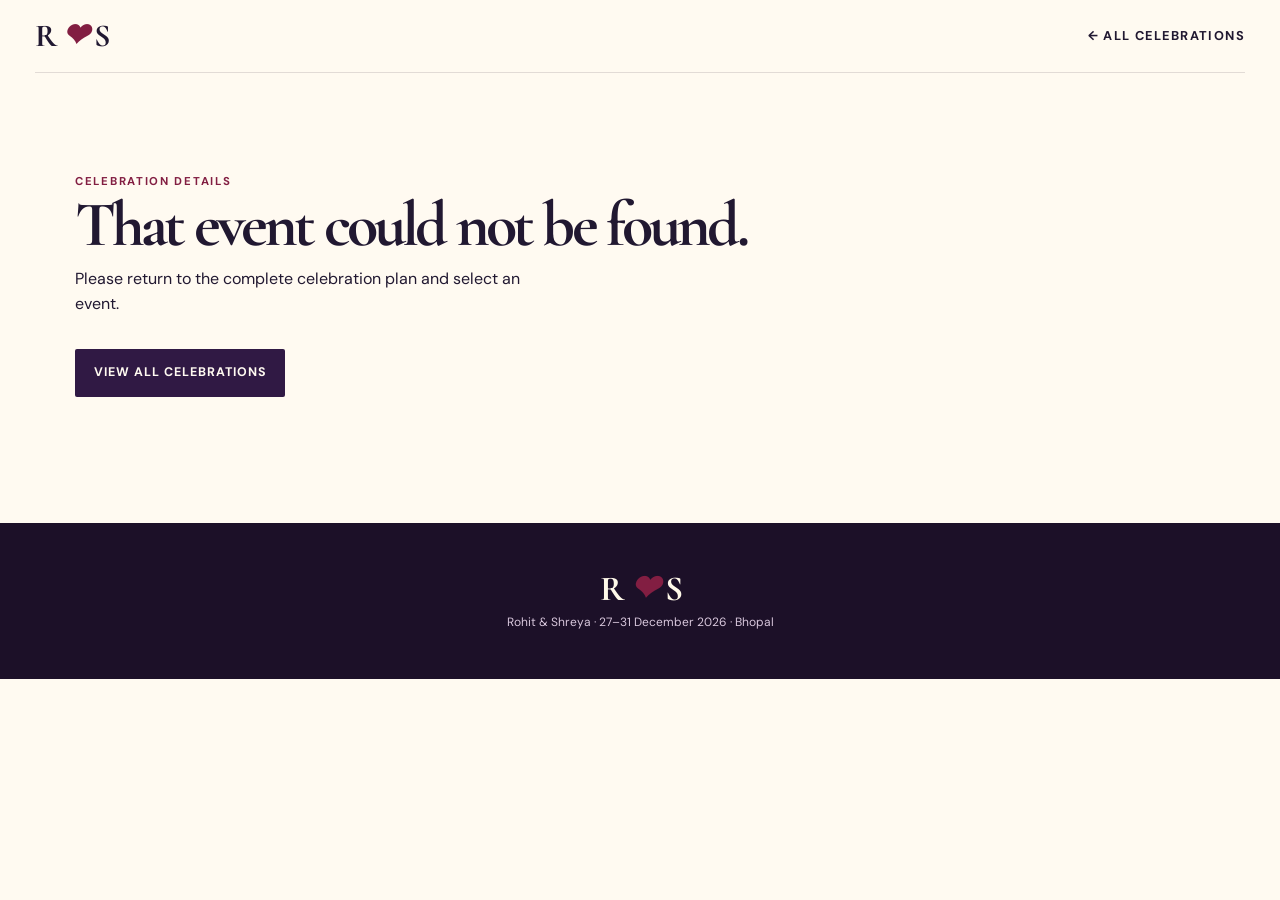
<file: event.html>
<!doctype html>
<html lang="en">
  <head>
    <meta charset="UTF-8" />
    <meta name="viewport" content="width=device-width, initial-scale=1.0" />
    <meta name="theme-color" content="#1d1231" />
    <meta name="description" content="Wedding event details for Rohit and Shreya's celebration." />
    <title>Event details | Rohit &amp; Shreya</title>
    <link rel="preconnect" href="https://fonts.googleapis.com" />
    <link rel="preconnect" href="https://fonts.gstatic.com" crossorigin />
    <link href="https://fonts.googleapis.com/css2?family=Cormorant+Garamond:ital,wght@0,500;0,600;0,700;1,600&family=DM+Sans:wght@400;500;600;700&display=swap" rel="stylesheet" />
    <link rel="stylesheet" href="styles.css" />
  </head>
  <body class="event-page">
    <header class="site-header event-header">
      <a class="wordmark" href="index.html" aria-label="Rohit and Shreya home">R <span>❤</span> S</a>
      <a class="back-link" href="index.html#journey">← All celebrations</a>
    </header>
    <main id="event-content" aria-live="polite"></main>
    <footer>
      <p class="footer-monogram" aria-hidden="true">R <span>❤</span> S</p>
      <p>Rohit &amp; Shreya · 27–31 December 2026 · Bhopal</p>
    </footer>
    <script src="events.js"></script>
    <script src="app.js"></script>
  </body>
</html>
</file>
<file: styles.css>
:root {
  --ink: #211831;
  --ink-soft: #4d4057;
  --cream: #fffaf1;
  --paper: #f6efe2;
  --gold: #e9b95d;
  --gold-light: #ffe3a2;
  --wine: #821e42;
  --plum: #301944;
  --line: rgba(50, 30, 52, .14);
  --sans: "DM Sans", Arial, sans-serif;
  --serif: "Cormorant Garamond", Georgia, serif;
}

* { box-sizing: border-box; }
html { scroll-behavior: smooth; }
body { margin: 0; background: var(--cream); color: var(--ink); font-family: var(--sans); font-size: 16px; line-height: 1.55; }
a { color: inherit; }
.skip-link { position: absolute; left: -9999px; top: auto; }
.skip-link:focus { left: 1rem; top: 1rem; z-index: 20; padding: .8rem 1rem; background: #fff; border-radius: 5px; }
.site-header { display: flex; align-items: center; justify-content: space-between; width: min(1210px, calc(100% - 3rem)); margin: 0 auto; padding: 1.25rem 0; }
.wordmark { color: var(--ink); text-decoration: none; font: 700 2rem/1 var(--serif); letter-spacing: -.08em; }
.wordmark span, .footer-monogram span { color: var(--wine); font-style: italic; margin: 0 .1em; }
.site-header nav { display: flex; gap: 1.5rem; }
.site-header nav a, .back-link { color: var(--ink); font-size: .8rem; text-decoration: none; text-transform: uppercase; letter-spacing: .11em; font-weight: 700; }
.site-header nav a:hover, .back-link:hover, .text-link:hover { color: var(--wine); }
.hero { min-height: 690px; position: relative; isolation: isolate; overflow: hidden; display: grid; grid-template-columns: minmax(0, 1fr) 380px; align-items: center; gap: 3rem; padding: clamp(4rem, 9vw, 8rem) max(1.5rem, calc((100vw - 1130px) / 2)); background: radial-gradient(circle at 85% 14%, #754a81 0, transparent 25%), radial-gradient(circle at 12% 95%, #a64c52 0, transparent 33%), linear-gradient(130deg, #161029, #321741 48%, #741d3d); color: #fff8e9; }
.hero-copy { position: relative; z-index: 2; max-width: 690px; }
.eyebrow { margin: 0 0 .55rem; color: var(--wine); font-size: .71rem; line-height: 1.2; text-transform: uppercase; letter-spacing: .15em; font-weight: 700; }
.eyebrow.light { color: var(--gold-light); }
.hero h1 { margin: 0; display: flex; flex-wrap: wrap; align-items: center; gap: .1em .25em; font: 700 clamp(4.5rem, 10vw, 8.7rem)/.76 var(--serif); letter-spacing: -.075em; }
.hero h1 i { color: var(--gold); font-size: .56em; font-weight: 500; }
.hero-intro { max-width: 450px; margin: 2rem 0 1.3rem; font: 600 clamp(1.15rem, 1.8vw, 1.42rem)/1.35 var(--serif); letter-spacing: .01em; }
.date-lockup { display: flex; align-items: center; gap: .7rem; color: #f4d89c; font-size: .83rem; letter-spacing: .05em; text-transform: uppercase; }
.date-lockup strong { color: #fff9e9; }
.button { display: inline-flex; align-items: center; justify-content: center; gap: .75rem; padding: .85rem 1.1rem; border: 1px solid transparent; border-radius: 2px; text-decoration: none; font-size: .78rem; font-weight: 700; letter-spacing: .08em; text-transform: uppercase; transition: transform .2s ease, background .2s ease, border-color .2s ease; }
.button:hover { transform: translateY(-2px); }
.button-gold { margin-top: 2rem; background: var(--gold); color: #291530; }
.button-gold:hover { background: #ffcf71; }
.button-dark { margin-top: 1rem; background: var(--plum); color: #fffaf1; }
.button-outline { border-color: var(--ink); color: var(--ink); }
.button-outline:hover { background: var(--ink); color: var(--cream); }
.countdown-card { position: relative; z-index: 2; width: 100%; padding: 2.1rem 1.8rem 1.6rem; border: 1px solid rgba(255, 239, 193, .45); background: rgba(20, 10, 34, .38); box-shadow: 20px 25px 70px rgba(0, 0, 0, .22); backdrop-filter: blur(7px); }
.countdown-card h2 { margin: 0; color: #fff9eb; font: 700 clamp(2rem, 3vw, 2.55rem)/.94 var(--serif); letter-spacing: -.04em; }
.countdown-card .eyebrow { color: var(--gold-light); }
.muhurtam-time { margin: .9rem 0 1.4rem; color: #f3ddaa; font-size: .8rem; font-weight: 600; }
.countdown { display: grid; grid-template-columns: repeat(4, 1fr); border-top: 1px solid rgba(255,255,255,.25); padding-top: 1rem; }
.countdown > div { display: grid; gap: .15rem; text-align: center; border-right: 1px solid rgba(255,255,255,.18); }
.countdown > div:last-child { border-right: 0; }
.countdown strong { color: #fff9e9; font: 600 clamp(1.25rem, 2vw, 1.7rem)/1 var(--serif); }
.countdown span { color: #efd7a0; font-size: .58rem; text-transform: uppercase; letter-spacing: .08em; }
.countdown-complete { grid-column: 1 / -1; margin: 0; color: #fff9eb; font: 600 1.3rem/1.2 var(--serif); text-align: center; }
.hero-orb { position: absolute; z-index: -1; border: 1px solid rgba(255, 221, 148, .3); border-radius: 50%; }
.orb-one { width: 550px; height: 550px; top: -295px; right: 8%; box-shadow: 0 0 0 45px rgba(232, 185, 93, .04), 0 0 0 95px rgba(232, 185, 93, .035); animation: drift 11s ease-in-out infinite; }
.orb-two { width: 260px; height: 260px; bottom: -175px; left: 33%; animation: drift 9s ease-in-out -3s infinite reverse; }
.hero-pattern { position: absolute; z-index: -1; bottom: -80px; right: -10px; width: min(48vw, 620px); height: 350px; opacity: .72; background: repeating-radial-gradient(ellipse at bottom, transparent 0 18px, rgba(255, 214, 126, .31) 19px 20px, transparent 21px 40px); transform: rotate(15deg); }
.hero-couple { position: absolute; z-index: 0; right: clamp(365px, 35vw, 485px); bottom: -2.4rem; width: min(31vw, 380px); pointer-events: none; filter: drop-shadow(0 20px 22px rgba(8, 3, 16, .34)); opacity: .64; animation: couple-float 7s ease-in-out infinite; }
.hero-couple img { display: block; width: 100%; height: auto; }
@keyframes couple-float { 50% { transform: translateY(-12px) rotate(-1.2deg); } }
@keyframes drift { 50% { transform: translate3d(18px, 22px, 0) rotate(7deg); } }
.intro-band { display: grid; grid-template-columns: 150px minmax(0, 750px); gap: 2rem; align-items: start; padding: 3.8rem max(1.5rem, calc((100vw - 1030px) / 2)); background: #f0dfbd; color: #3a2136; }
.intro-band .eyebrow { margin-top: .4rem; }
.intro-band > p:last-child { margin: 0; font: 600 clamp(1.4rem, 2.4vw, 2rem)/1.22 var(--serif); letter-spacing: -.02em; }
.section { width: min(1130px, calc(100% - 3rem)); margin: 0 auto; padding: clamp(4.5rem, 8vw, 7rem) 0; }
.section-heading { display: flex; align-items: end; justify-content: space-between; gap: 2rem; padding-bottom: 2.2rem; border-bottom: 1px solid var(--line); }
.section h2, .not-found h1 { margin: 0; font: 700 clamp(2.7rem, 5vw, 4.4rem)/.83 var(--serif); letter-spacing: -.06em; }
.section-note { max-width: 360px; margin: 0; color: var(--ink-soft); font-size: .91rem; }
.journey { padding-bottom: 2.5rem; }
.journey-list { padding-top: 2.1rem; }
.day-schedule { display: grid; grid-template-columns: 130px 1fr; gap: 2rem; padding: 1rem 0 2.5rem; }
.day-marker { display: grid; align-content: start; gap: .15rem; color: var(--wine); }
.day-marker strong { font: 700 2.1rem/.8 var(--serif); letter-spacing: -.05em; }
.day-marker span { font-size: .69rem; font-weight: 700; letter-spacing: .12em; }
.events-grid { display: grid; grid-template-columns: repeat(2, minmax(0, 1fr)); gap: 1rem; }
.event-card { min-height: 153px; position: relative; display: flex; flex-direction: column; justify-content: space-between; overflow: hidden; padding: 1.05rem 1.1rem .9rem; border: 1px solid var(--event-border, rgba(44,27,43,.12)); background: var(--event-bg, #fff); color: var(--event-ink, var(--ink)); text-decoration: none; transition: transform .2s ease, box-shadow .2s ease; }
.event-card::after { content: ""; position: absolute; width: 105px; height: 105px; right: -43px; bottom: -49px; border: 1px solid currentColor; border-radius: 50%; opacity: .15; }
.event-card:hover { transform: translateY(-3px); box-shadow: 0 15px 25px rgba(47, 24, 44, .11); }
.event-time { display: flex; align-items: center; justify-content: space-between; color: inherit; font-size: .75rem; font-weight: 700; letter-spacing: .04em; }
.event-time span { font: 1.25rem/1 var(--serif); }
.event-card-body { position: relative; z-index: 1; }
.event-type { margin: 0 0 .1rem; font-size: .63rem; font-weight: 700; letter-spacing: .1em; text-transform: uppercase; opacity: .7; }
.event-card h3 { margin: 0; font: 700 1.7rem/.9 var(--serif); letter-spacing: -.04em; }
.event-card-body > p:last-child { margin: .45rem 0 0; font-size: .75rem; opacity: .82; }
.event-arrow { position: absolute; z-index: 2; right: 1rem; bottom: .8rem; font-size: 1rem; }
.theme-journey { --event-bg: #dbe8f5; --event-ink: #173c61; --event-border: #a8c5e3; }
.theme-welcome { --event-bg: #e7dced; --event-ink: #40224d; --event-border: #c6add2; }
.theme-dining { --event-bg: #f0e2c7; --event-ink: #563b1b; --event-border: #d6b884; }
.theme-haldi { --event-bg: #f8d54b; --event-ink: #563900; --event-border: #e1ad16; }
.theme-mehendi { --event-bg: #c5d7a2; --event-ink: #253e1e; --event-border: #96b572; }
.theme-sangeet { --event-bg: #d7c5eb; --event-ink: #371e5a; --event-border: #aa8fd0; }
.theme-pooja { --event-bg: #f0ccc1; --event-ink: #632231; --event-border: #d89689; }
.theme-baraat { --event-bg: #efab6b; --event-ink: #592004; --event-border: #d77832; }
.theme-reception { --event-bg: #e9bdd3; --event-ink: #541c41; --event-border: #cc86aa; }
.theme-muhurtam { --event-bg: #8b2045; --event-ink: #fff6e6; --event-border: #6d102f; }
.location-section { border-top: 1px solid var(--line); }
.location-grid { display: grid; grid-template-columns: repeat(4, 1fr); gap: 1px; margin-top: 2.2rem; background: var(--line); border: 1px solid var(--line); }
.location-card { min-height: 295px; padding: 1.4rem; background: #fffaf1; }
.location-card:nth-child(2) { background: #dfeaf0; }
.location-card:nth-child(3) { background: #f1dec2; }
.location-card:nth-child(4) { background: #e5dbea; }
.icon-badge { display: grid; place-items: center; width: 32px; height: 32px; border-radius: 50%; background: rgba(44,23,53,.1); font: 1.4rem/1 var(--serif); }
.card-kicker { margin: 1.8rem 0 .2rem; color: var(--wine); font-size: .64rem; font-weight: 700; letter-spacing: .1em; text-transform: uppercase; }
.location-card h3 { margin: 0; font: 700 1.7rem/.95 var(--serif); letter-spacing: -.04em; }
.location-card > p:not(.card-kicker) { margin: .8rem 0 1rem; font-size: .81rem; }
.text-link { display: inline-flex; gap: .45rem; color: var(--wine); font-size: .73rem; font-weight: 700; text-decoration: none; text-transform: uppercase; letter-spacing: .06em; }
.status-pill { display: inline-block; padding: .4rem .55rem; background: rgba(72,39,63,.1); color: #553544; font-size: .63rem; font-weight: 700; letter-spacing: .055em; text-transform: uppercase; }
.status-pill.large { margin-top: .4rem; font-size: .69rem; }
.guest-note { display: grid; grid-template-columns: 82px minmax(0, 1fr); gap: 1.3rem; margin-top: 1rem; padding: 3rem; background: var(--plum); color: #fff9ec; }
.guest-note .eyebrow { color: var(--gold-light); }
.guest-note h2 { color: #fff9ec; font-size: clamp(2.2rem, 4vw, 3.6rem); }
.guest-note p:last-child { max-width: 690px; margin: 1rem 0 0; color: #e8d9ef; }
.note-symbol { color: var(--gold); font: 4.5rem/1 var(--serif); text-align: center; }
.contacts-section { padding-bottom: clamp(5rem, 10vw, 9rem); }
.contact-grid { display: grid; grid-template-columns: repeat(3, 1fr); gap: 1rem; margin-top: 2.2rem; }
.contact-card { display: grid; grid-template-columns: 46px 1fr auto; gap: .9rem; align-items: center; min-height: 120px; padding: 1rem; border: 1px solid var(--line); background: #fffdf8; text-decoration: none; transition: transform .2s ease, border-color .2s ease; }
.contact-card:hover { transform: translateY(-2px); border-color: var(--wine); }
.contact-initial { display: grid; place-items: center; width: 46px; height: 46px; border-radius: 50%; background: var(--plum); color: #fff9eb; font: 700 1.7rem/1 var(--serif); }
.contact-card:nth-child(2) .contact-initial { background: var(--wine); }
.contact-card:nth-child(3) .contact-initial { background: #a66e32; }
.contact-card span:nth-child(2) { display: grid; }
.contact-card small { color: var(--wine); font-size: .61rem; font-weight: 700; letter-spacing: .1em; text-transform: uppercase; }
.contact-card strong { font: 700 1.45rem/.95 var(--serif); letter-spacing: -.03em; }
.contact-card em { margin-top: .32rem; color: var(--ink-soft); font-size: .75rem; font-style: normal; }
.contact-card b { color: var(--wine); font-size: 1.1rem; }
footer { display: grid; place-items: center; gap: .4rem; padding: 3rem 1.5rem; background: #1c1028; color: #d8c7dc; text-align: center; }
.footer-monogram { margin: 0; color: #fff9e9; font: 700 2.2rem/1 var(--serif); letter-spacing: -.08em; }
footer p:not(.footer-monogram) { margin: 0; font-size: .75rem; }
.back-top { margin-top: .4rem; color: var(--gold-light); font-size: .67rem; font-weight: 700; letter-spacing: .1em; text-decoration: none; text-transform: uppercase; }

/* Event detail page */
.event-header { border-bottom: 1px solid var(--line); }
.event-hero { --event-bg: #f0dfbd; --event-ink: var(--ink); position: relative; isolation: isolate; overflow: hidden; display: grid; grid-template-columns: minmax(0, 1fr) minmax(220px, 315px); gap: 2.5rem; align-items: end; min-height: 455px; padding: clamp(4rem, 8vw, 7rem) max(1.5rem, calc((100vw - 1130px) / 2)); background: var(--event-bg); color: var(--event-ink); }
.event-hero::before { content: ""; position: absolute; z-index: -1; width: min(65vw, 800px); height: min(65vw, 800px); top: -420px; right: -120px; border: 1px solid currentColor; border-radius: 50%; opacity: .15; box-shadow: 0 0 0 60px transparent, 0 0 0 61px currentColor, 0 0 0 120px transparent, 0 0 0 121px currentColor; }
.event-hero .eyebrow { color: currentColor; opacity: .75; }
.event-theme-label { margin: .2rem 0 1rem; font-size: .75rem; font-weight: 700; letter-spacing: .1em; text-transform: uppercase; }
.event-hero h1 { max-width: 750px; margin: 0; font: 700 clamp(4rem, 9vw, 7.4rem)/.78 var(--serif); letter-spacing: -.075em; }
.event-summary { max-width: 570px; margin: 1.5rem 0 0; font: 600 clamp(1.1rem, 2vw, 1.45rem)/1.3 var(--serif); }
.event-stamp { position: relative; z-index: 1; display: grid; gap: .4rem; padding: 1.3rem; border: 1px solid currentColor; background: rgba(255,255,255,.16); }
.event-stamp strong { font: 700 2.4rem/.9 var(--serif); letter-spacing: -.045em; }
.event-stamp span { font-size: .78rem; font-weight: 600; }
.event-hero-art { position: absolute; z-index: -1; top: -20px; right: 14%; font: clamp(13rem, 28vw, 23rem)/1 var(--serif); opacity: .11; }
.event-details { display: grid; grid-template-columns: minmax(0, 1fr) 300px; gap: clamp(2.5rem, 7vw, 7rem); align-items: start; }
.detail-main h2 { max-width: 600px; }
.detail-list { margin: 2rem 0 1.7rem; padding: 0; list-style: none; border-top: 1px solid var(--line); }
.detail-list li { padding: .9rem 0 .9rem 1.7rem; border-bottom: 1px solid var(--line); position: relative; font-size: .91rem; }
.detail-list li::before { content: "✦"; position: absolute; left: 0; color: var(--wine); }
.detail-actions { display: flex; flex-wrap: wrap; gap: .8rem; }
.help-panel { padding: 1.6rem; background: #efe2c8; color: #382234; }
.help-panel h3 { margin: 0; font: 700 2rem/.93 var(--serif); letter-spacing: -.04em; }
.help-panel p:not(.eyebrow) { margin: 1rem 0; font-size: .86rem; }
.help-panel a { color: var(--wine); font-size: .78rem; font-weight: 700; }
.not-found { min-height: 50vh; }
.not-found p:not(.eyebrow) { max-width: 480px; }

@media (max-width: 850px) {
  .hero { min-height: 0; grid-template-columns: 1fr; gap: 3.2rem; padding-top: 5rem; padding-bottom: 4.5rem; }
  .hero-couple { right: 1.8rem; bottom: 1.5rem; width: 270px; opacity: .26; }
  .countdown-card { max-width: 470px; }
  .location-grid { grid-template-columns: repeat(2, 1fr); }
  .contact-grid { grid-template-columns: 1fr; }
  .event-details { grid-template-columns: 1fr; }
  .help-panel { max-width: 450px; }
}
@media (max-width: 620px) {
  .site-header { width: min(100% - 2rem, 1210px); padding: 1rem 0; }
  .site-header nav { gap: .8rem; }
  .site-header nav a { font-size: .62rem; }
  .hero { padding: 4rem 1rem 3rem; }
  .hero-couple { right: -.4rem; bottom: 3.5rem; width: 230px; opacity: .21; }
  .hero h1 { font-size: clamp(4.2rem, 22vw, 6.2rem); }
  .intro-band { grid-template-columns: 1fr; gap: .4rem; padding: 2.5rem 1rem; }
  .section { width: min(100% - 2rem, 1130px); padding: 3.7rem 0; }
  .section-heading { display: grid; gap: 1rem; padding-bottom: 1.5rem; }
  .section-note { max-width: 100%; }
  .day-schedule { grid-template-columns: 1fr; gap: .9rem; padding-bottom: 2rem; }
  .day-marker { display: flex; align-items: baseline; gap: .5rem; }
  .events-grid, .location-grid { grid-template-columns: 1fr; }
  .event-card { min-height: 140px; }
  .guest-note { grid-template-columns: 1fr; padding: 2rem 1.3rem; }
  .note-symbol { text-align: left; font-size: 3rem; }
  .event-hero { grid-template-columns: 1fr; gap: 2rem; min-height: 0; padding: 4rem 1rem 3rem; }
  .event-hero h1 { font-size: clamp(3.7rem, 16vw, 5.7rem); }
  .event-stamp { max-width: 360px; }
  .event-details { padding-top: 3.7rem; }
}
@media (prefers-reduced-motion: reduce) { *, *::before, *::after { scroll-behavior: auto !important; animation-duration: .01ms !important; animation-iteration-count: 1 !important; transition-duration: .01ms !important; } }
</file>
